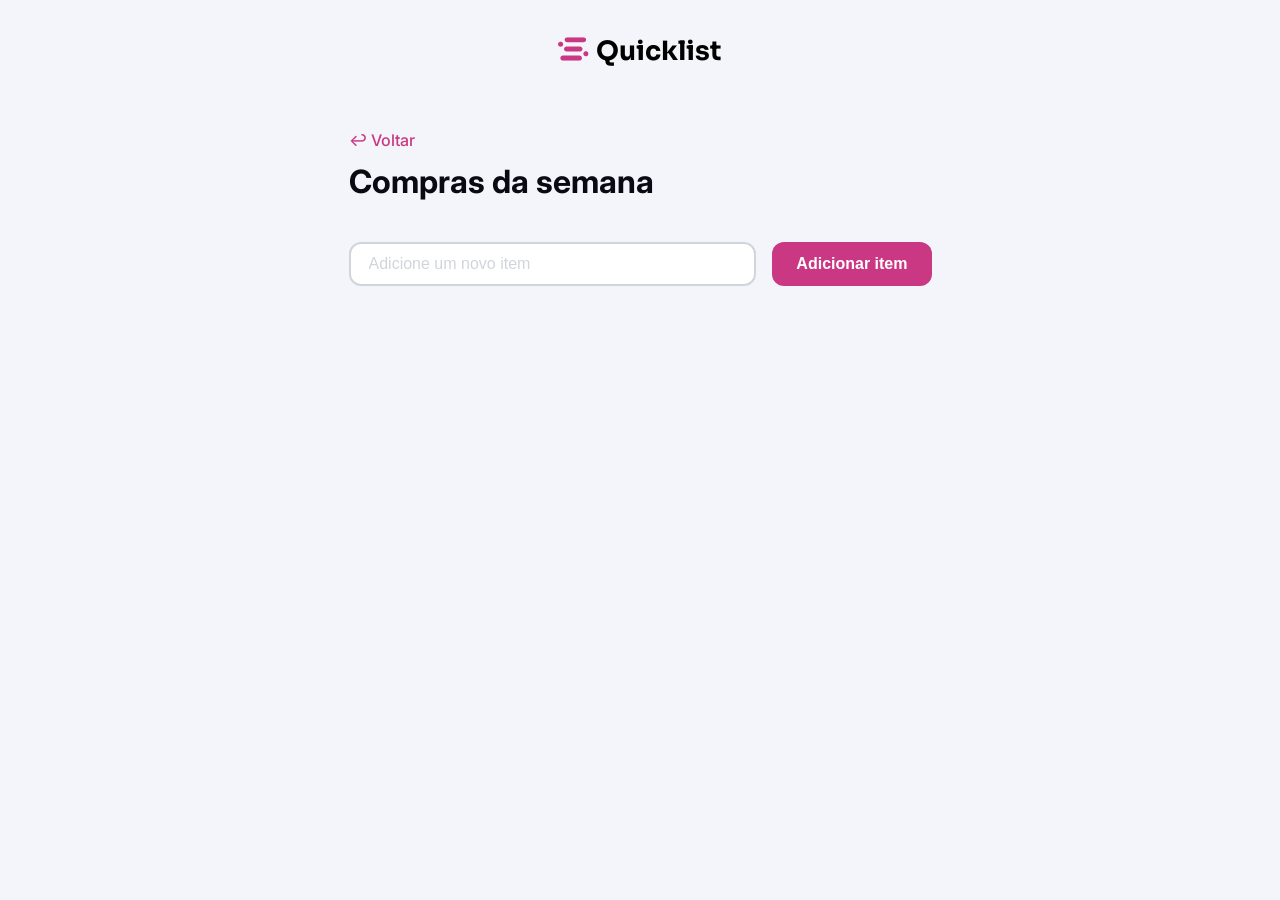
<file: index.html>
<!DOCTYPE html>
<html lang="pt-BR">

<head>
    <link rel="preconnect" href="https://fonts.googleapis.com">
    <link rel="preconnect" href="https://fonts.gstatic.com" crossorigin>

    <meta charset="UTF-8">
    <meta name="viewport" content="width=device-width, initial-scale=1.0">

    <title>Quicklist</title>

    <link
        href="https://fonts.googleapis.com/css2?family=Inter:ital,opsz,wght@0,14..32,100..900;1,14..32,100..900&family=Sora:wght@100..800&display=swap"
        rel="stylesheet">

    <link rel="stylesheet" href="css/style.css">

    <script src="js/script.js" defer></script>
</head>

<body>
    <header>
        <a href="#">
            <img src="/assets/logo.svg" alt="Quicklist">
        </a>
        <h1>Quicklist</h1>
    </header>
    <a class="aBack" href="#">↩ Voltar</a>
    <h2>Compras da semana</h2>
    <div id="list">
        <div id="add-item">
            <label for="inItem"></label>
            <input type="text" id="inItem" name="inItem" placeholder="Adicione um novo item">
            <button class="btnAddItem">Adicionar item</button>
        </div>
        <ul id="list-items"></ul>
        <div id="list-status">
            <div class="warning-status status hide">
                <span class="icon-status"></span>
                <span>O item foi removido da lista</span>
                <button class="btnClose"></button>
            </div>
        </div>
    </div>
</body>

</html>
</file>
<file: css/style.css>
:root {
    /* Background */
    --background-primary: #F4F5FB;
    --background-secondary: #FFFFFF;
    /* Colors */
    --color-brand: #CA3884;
    --color-brand-hover: #A52C6B;
    --color-danger: #C93847;
    /* Content */
    --content-primary: #080B12;
    --content-secondary: #374151;
    --content-tertiary: #9CA3AF;
    --always-white: #FFFFFF;
    /* Border */
    --border-primary: #D1D5DB;
    --border-hover: #B9C2D0;
}

* {
    padding: 0;
    margin: 0;
    box-sizing: border-box;
}

a {
    text-decoration: none;
}

button {
    border: none;
}

body {
    font-family: "Inter", sans-serif;

    background-color: var(--background-primary);

    padding: 34px 32px;
}

/* btn back */
.aBack {
    color: var(--color-brand);
    font-size: .875rem;
    line-height: 1rem;
    font-weight: 500;
}

/* title */
h2 {
    color: var(--content-primary);
    font-size: 1.5rem;
    line-height: 2rem;

    margin: 16px 0 44px;
}

/* Add item */
#add-item {
    display: flex;
    flex-direction: column;
    gap: 16px;

    margin-bottom: 40px;
}

#add-item #inItem {
    background-color: var(--background-secondary);
    border: 2px solid var(--border-primary);
    border-radius: 12px;

    height: 44px;
    padding: 11px 18px;

    font-size: 1rem;
    line-height: 140%;
}

#add-item #inItem:hover {
    border-color: var(--content-tertiary);
}

#add-item #inItem:focus {
    outline: none;
    border-color: var(--color-brand);
    color: var(--content-primary);
}

#add-item #inItem::placeholder {
    color: var(--border-primary);
}

#add-item #inItem:hover::placeholder {
    color: var(--content-tertiary)
}

#add-item #inItem:focus::placeholder {
    color: var(--content-primary)
}

.btnAddItem {
    background-color: var(--color-brand);
    border-radius: 12px;

    height: 44px;

    color: var(--always-white);
    text-align: center;

    font-size: 16px;
    font-weight: 600;
    line-height: 20px;

    transition: .5s;

    cursor: pointer;
}

.btnAddItem:hover {
    background-color: var(--color-brand-hover);
}

/* list items */
#list-items {
    display: flex;
    flex-direction: column;
    gap: 12px;

    margin-bottom: 36px;
}

/* Item */
.item {
    background-color: var(--background-secondary);
    border-radius: 12px;

    display: flex;
    justify-content: space-between;
    align-items: center;
    gap: 12px;

    height: 57px;
    padding: 12px;
}

.item input[type="checkbox"] {
    border-radius: 6px;
    border: 1px solid var(--border-primary);
    background: var(--background-secondary)
}

.item input[type="checkbox"]:hover {
    border: 1px solid var(--background-secondary);
}

.item input[type="checkbox"]:checked {
    accent-color: var(--color-brand);
}

.item label {
    color: var(--content-secondary);
    font-weight: 500;
    line-height: 24px;

    flex: 1 0 0;
}

.btnRemoveItem {
    cursor: pointer;
    background: url("/assets/bin.svg") no-repeat center;

    width: 32px;
    height: 32px;
}

/* status */
.status {
    display: flex;
    justify-content: space-between;
    align-items: center;
    gap: 8px;

    height: 44px;

    border-radius: 12px;

    padding: 12px;

    color: var(--always-white);
    font-weight: 600;
    line-height: 20px;
}

.icon-status {
    background: url("/assets/warning.svg") no-repeat center;

    width: 20px;
    height: 20px;
}

.status span+span {
    flex: 1 0 0;
}

.btnClose {
    background: url("/assets/close.svg") no-repeat center;

    width: 20px;
    height: 20px;
}

/* warning status */
.warning-status {
    background-color: var(--color-danger);
}

.hide,
header {
    display: none;
    transition: all 3s;
}

@media (min-width: 647px) {
    body {
        max-width: 647px;
        margin: 0 auto;
    }

    header {
        display: flex;
        justify-content: center;
        align-items: center;
        gap: 7px;

        margin-bottom: 62px;
    }

    header h1 {
        font-family: 'Sora', sans-serif;

        font-size: 1.66rem;
    }

    /* link back */
    .aBack {
        font-size: 1rem;
    }

    /* title */
    h2 {
        font-size: 2rem;
    }

    /* Add item */
    #add-item {
        flex-direction: row;
        align-items: flex-start;
        gap: 0;
    }

    #add-item #inItem {
        height: 44px;
        padding: 0px 18px;

        flex: 1 0 0;

        margin-right: 16px;
    }

    .btnAddItem {
        padding: 12px 24px;
    }

    /* list items */
    #list-items {
        gap: 16px;
    }

    /* Item */
    .item {
        gap: 16px;
    }

    .item input[type="checkbox"] {
        zoom: 1.5;
    }
}
</file>
